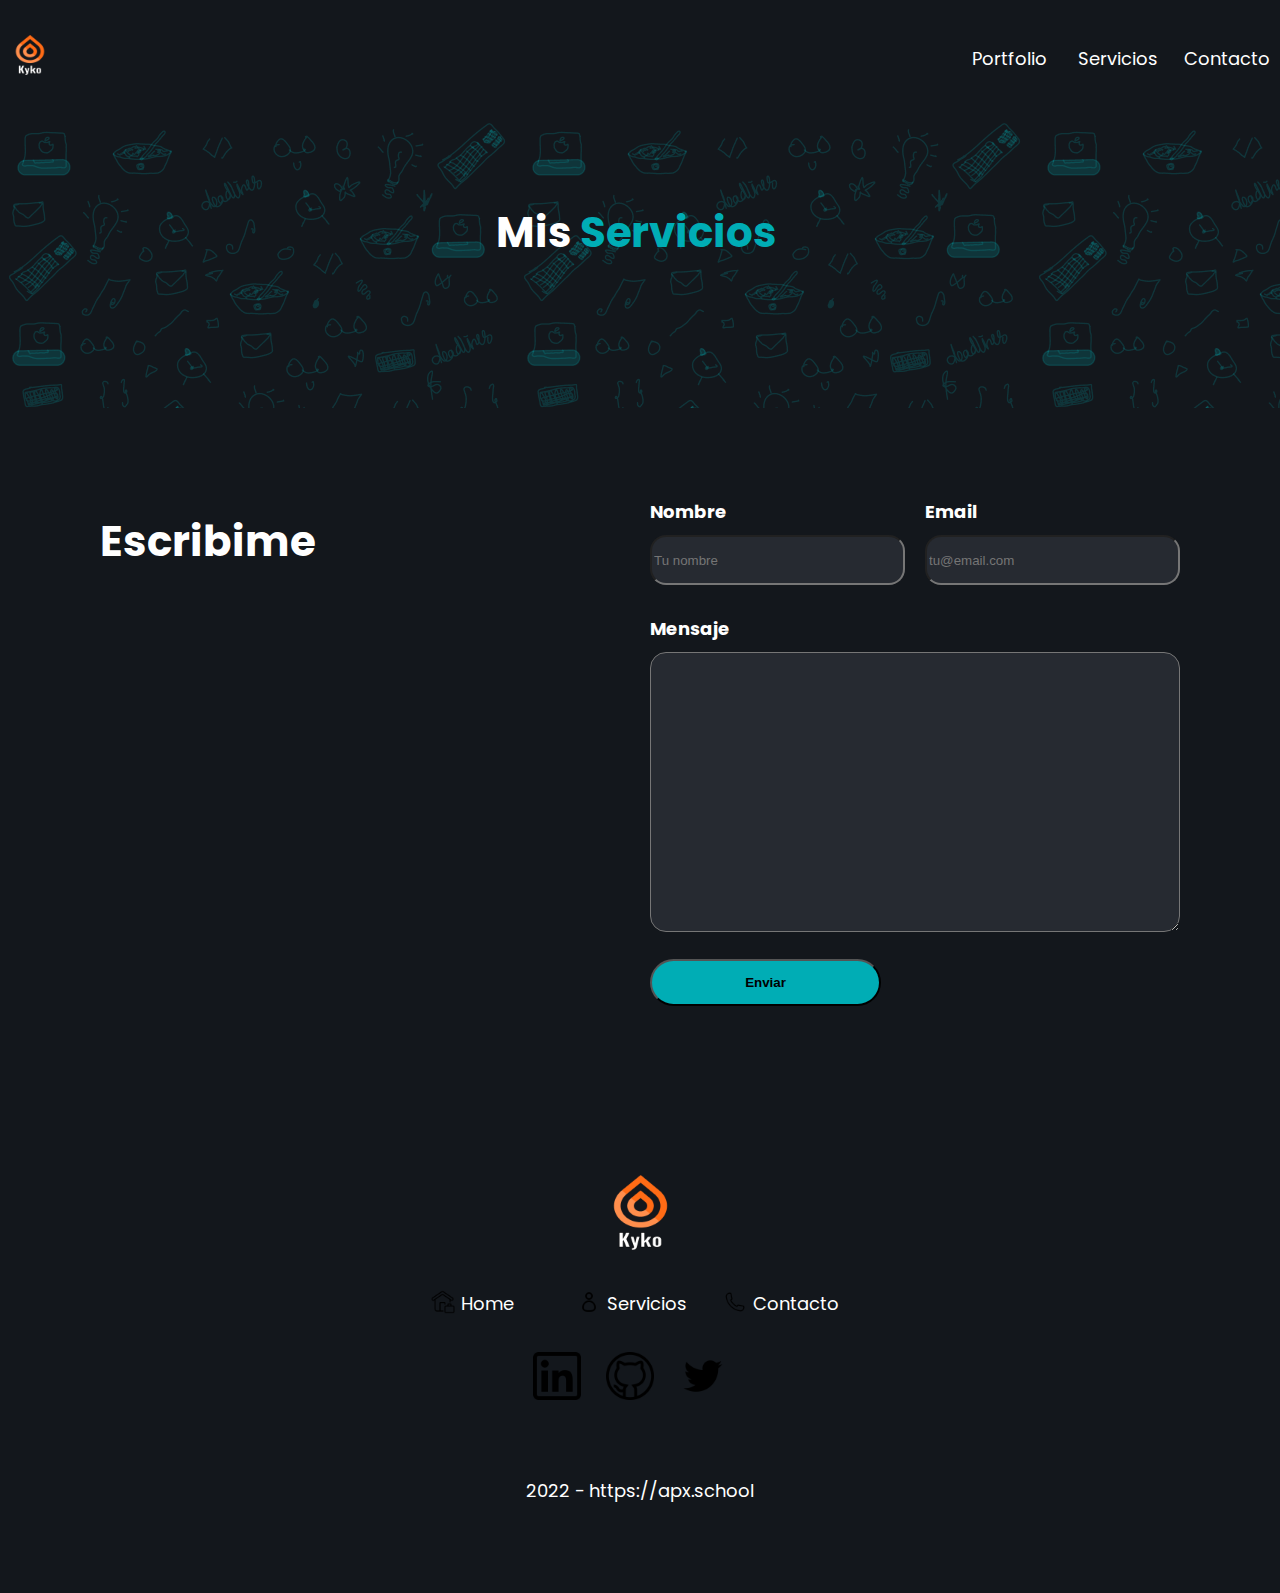
<file: index.html>
<!DOCTYPE html>
<html lang="en">
    <head>
        <meta charset="UTF-8" />
        <meta http-equiv="X-UA-Compatible" content="IE=edge" />
        <meta name="viewport" content="width=device-width, initial-scale=1.0" />
        <title>Desafio-m4</title>
        <!-- FONTS -->
        <link rel="preconnect" href="https://fonts.googleapis.com" />
        <link rel="preconnect" href="https://fonts.gstatic.com" crossorigin />
        <link
            href="https://fonts.googleapis.com/css2?family=Poppins&display=swap"
            rel="stylesheet"
        />
        <!-- CSS -->
        <link rel="stylesheet" href="./components/header.css" />
        <link rel="stylesheet" href="./pages/bienvenida.css" />
        <link rel="stylesheet" href="./pages/about-me.css" />
        <link rel="stylesheet" href="./pages/servicios.css" />
        <link rel="stylesheet" href="./pages/contacto.css" />
        <link rel="stylesheet" href="./components/footer.css" />
        <link rel="stylesheet" href="./pages/index.css" />
        <!-- JS -->
        <script defer src="./components/header.js"></script>
        <script defer src="./pages/bienvenida.js"></script>
        <script defer src="./pages/about-me.js"></script>
        <script defer src="./pages/servicios.js"></script>
        <script defer src="./pages/contacto.js"></script>
        <script defer src="./components/footer.js"></script>
        <script defer src="./pages/index.js"></script>
    </head>
    <body>
        <!-- Header -->
        <header class="header-content"></header>
        <!-- Bienvenida -->
        <div class="bienvenida"></div>
        <!-- Presentacion -->
        <div class="presentacion"></div>
        <!-- Mis servicios -->
        <div class="servicios">
            <div class="servicios__titulo-principal">
                <p class="servicios__titulo-principal-info">Mis</p>
                <p class="servicios__titulo-principal-info color-diff">Servicios</p>
            </div>
            <div class="servicios-fetch"></div>
        </div>

        <!-- Formulario -->
        <div class="formulario-contenedorGeneral"></div>
        <!-- Footer -->
        <footer class="footer-content"></footer>

        <!-- -------------------------------------------------------- -->
        <!-- TEMPLATES -->
        <!-- Template para Bienvenida -->
        <template id="bienvenida-template">
            <div class="bienvenida__contenedor">
                <div class="bienvenida__contenedor-titulo">
                    <p class="bienvenida__contenedor-info-titulo"></p>
                    <p class="bienvenida__contenedor-info-subtitulo"></p>
                </div>
                <img src="" alt="" class="bienvenida__contenedor-img" />
            </div>
        </template>
        <!-- Template para Presentacion -->
        <template id="presentacion-template">
            <div class="presentacion__contenedor">
                <div class="presentacion__contenedor-titulo">
                    <p class="presentacion__contenedor-info-titulo"></p>
                    <p class="presentacion__contenedor-info-descripcion"></p>
                </div>
                <img src="" alt="" class="presentacion__contenedor-img" />
            </div>
        </template>
        <!-- Template para Mis Servicios -->
        <template id="misServicios-template">
            <div class="misServicios__contenedor">
                <img src="" alt="" class="misServicios__contenedor-img" />
                <div class="misServicios__contenedor-titulo">
                    <p class="misServicios__contenedor-info-titulo"></p>
                    <p class="misServicios__contenedor-info-descripcion"></p>
                </div>
            </div>
        </template>
    </body>
</html>
</file>
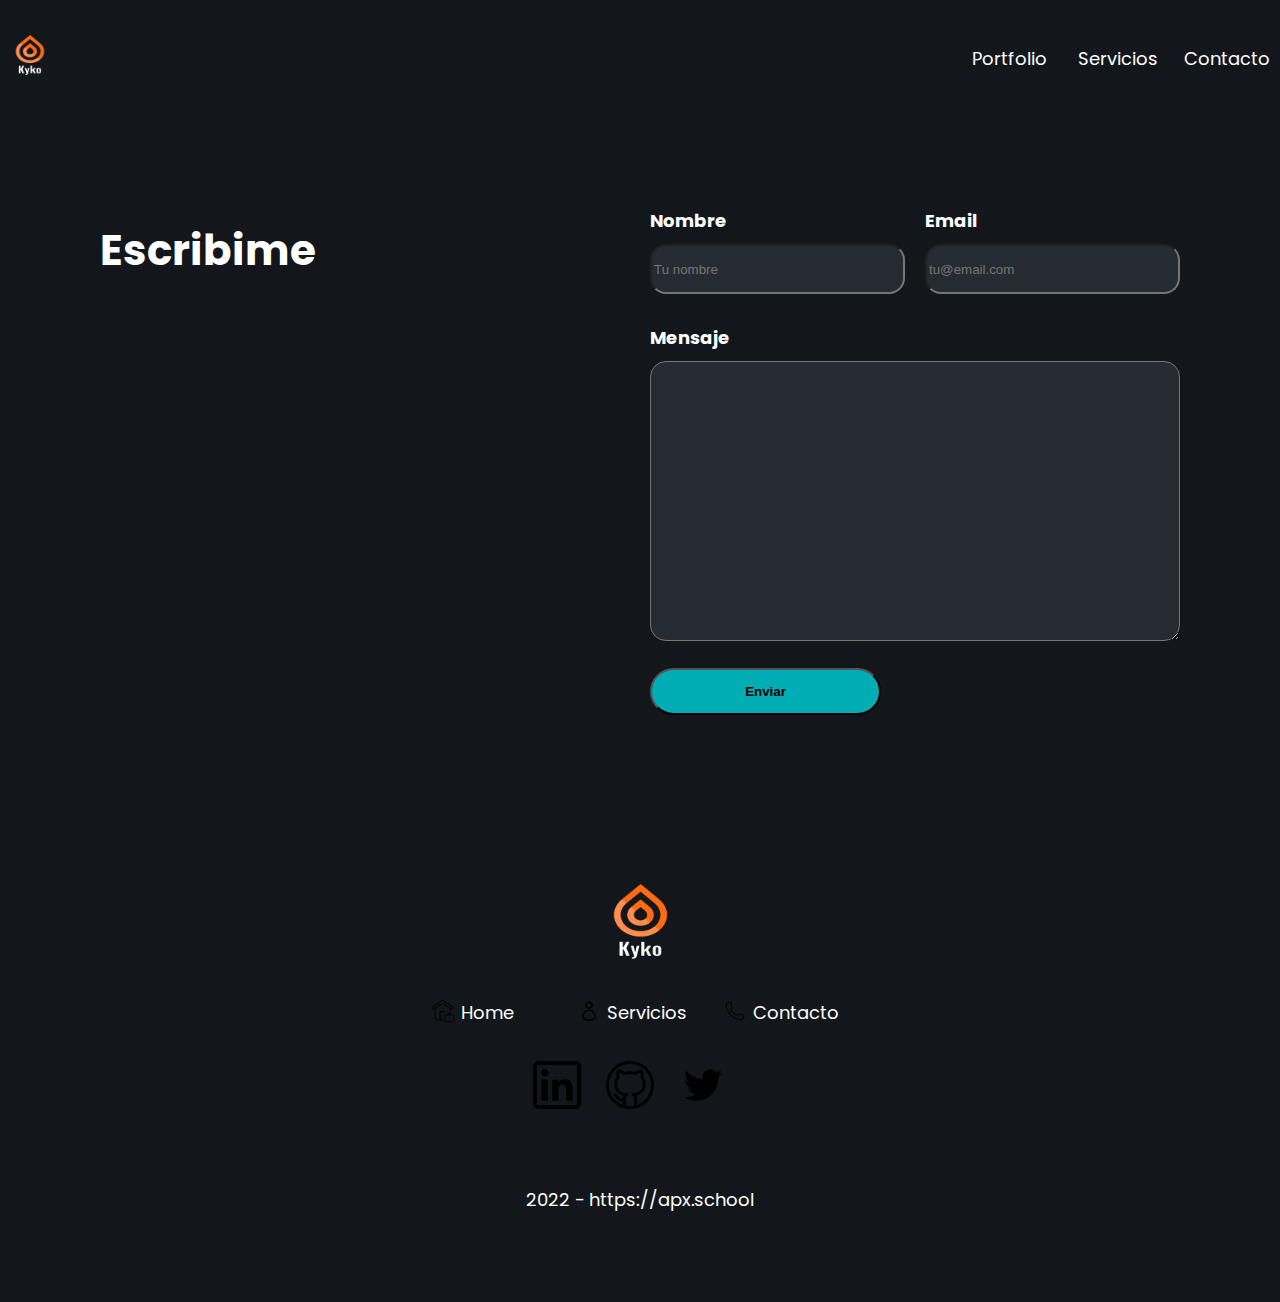
<file: contacto.html>
<!DOCTYPE html>
<html lang="en">
    <head>
        <meta charset="UTF-8" />
        <meta http-equiv="X-UA-Compatible" content="IE=edge" />
        <meta name="viewport" content="width=device-width, initial-scale=1.0" />
        <title>Contacto</title>
        <!-- FONTS -->
        <link rel="preconnect" href="https://fonts.googleapis.com" />
        <link rel="preconnect" href="https://fonts.gstatic.com" crossorigin />
        <link
            href="https://fonts.googleapis.com/css2?family=Poppins&display=swap"
            rel="stylesheet"
        />
        <!-- CSS -->
        <link rel="stylesheet" href="./components/header.css" />
        <link rel="stylesheet" href="./components/footer.css" />
        <link rel="stylesheet" href="./pages/contacto.css" />
        <!-- JS -->
        <script defer src="./components/header.js"></script>
        <script defer src="./pages/contacto.js"></script>
        <script defer src="./components/footer.js"></script>
    </head>
    <body>
        <!-- Header -->
        <header class="header-content"></header>
        <!-- Formulario -->
        <div class="formulario-contenedorGeneral"></div>
        <!-- Footer -->
        <footer class="footer-content"></footer>
    </body>
</html>
</file>
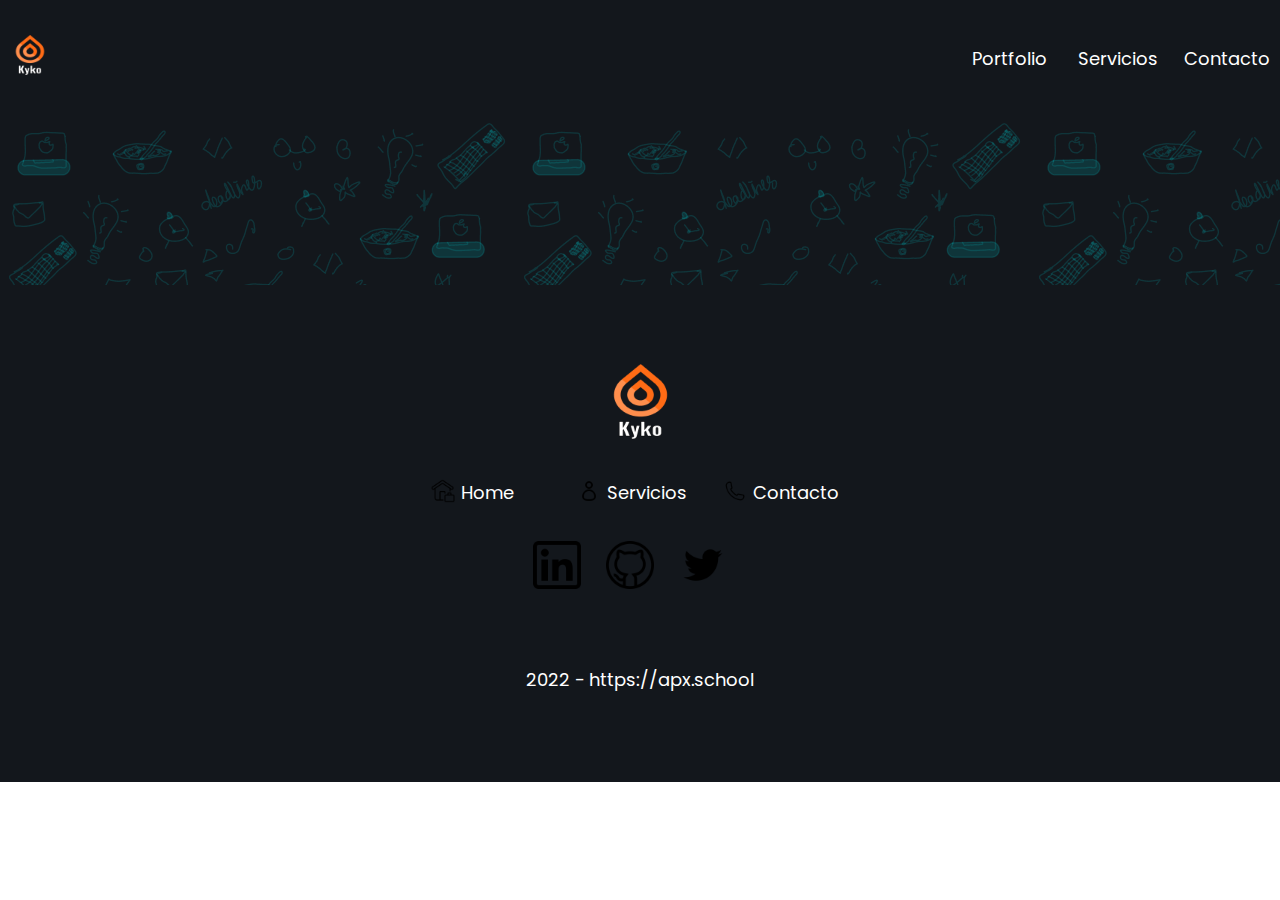
<file: portfolio.html>
<!DOCTYPE html>
<html lang="en">
    <head>
        <meta charset="UTF-8" />
        <meta http-equiv="X-UA-Compatible" content="IE=edge" />
        <meta name="viewport" content="width=device-width, initial-scale=1.0" />
        <title>Portfolio</title>
        <!-- FONTS -->
        <link rel="preconnect" href="https://fonts.googleapis.com" />
        <link rel="preconnect" href="https://fonts.gstatic.com" crossorigin />
        <link
            href="https://fonts.googleapis.com/css2?family=Poppins&display=swap"
            rel="stylesheet"
        />
        <!-- CSS -->
        <link rel="stylesheet" href="./components/header.css" />
        <link rel="stylesheet" href="./components/footer.css" />
        <link rel="stylesheet" href="./components/misServicios.css" />
        <link rel="stylesheet" href="./pages/portfolio.css" />
        <!-- JS -->
        <script defer src="./components/header.js"></script>
        <script defer src="./pages/portfolio.js"></script>
        <script defer src="./components/misServicios.js"></script>
        <script defer src="./components/footer.js"></script>
    </head>
    <body>
        <!-- Header -->
        <header class="header-content"></header>
        <!-- Bienvenida-Portfolio -->
        <div class="portfolio-bienvenida"></div>
        <!-- Mis Servicios -->
        <div class="servicios">
            <div class="servicios-fetch"></div>
        </div>
        <!-- Footer -->
        <footer class="footer-content"></footer>

        <!-- -------------------------------------------------------- -->
        <!-- TEMPLATES -->
        <template id="portfolio-template">
            <div class="portfolio__contenedor">
                <div class="portfolio__contenedor-titulo">
                    <p class="portfolio__contenedor-info-titulo"></p>
                    <p class="portfolio__contenedor-info-subtituloUno"></p>
                    <p class="portfolio__contenedor-info-subtituloDos"></p>
                </div>
                <img src="" alt="" class="portfolio__contenedor-img" />
            </div>
        </template>
        <!-- Mis servicios -->
        <template id="misServicios-template">
            <div class="misServicios__contenedor">
                <img src="" alt="" class="misServicios__contenedor-img" />
                <div class="misServicios__contenedor-titulo">
                    <p class="misServicios__contenedor-info-titulo"></p>
                    <p class="misServicios__contenedor-info-descripcion"></p>
                </div>
            </div>
        </template>
    </body>
</html>
</file>
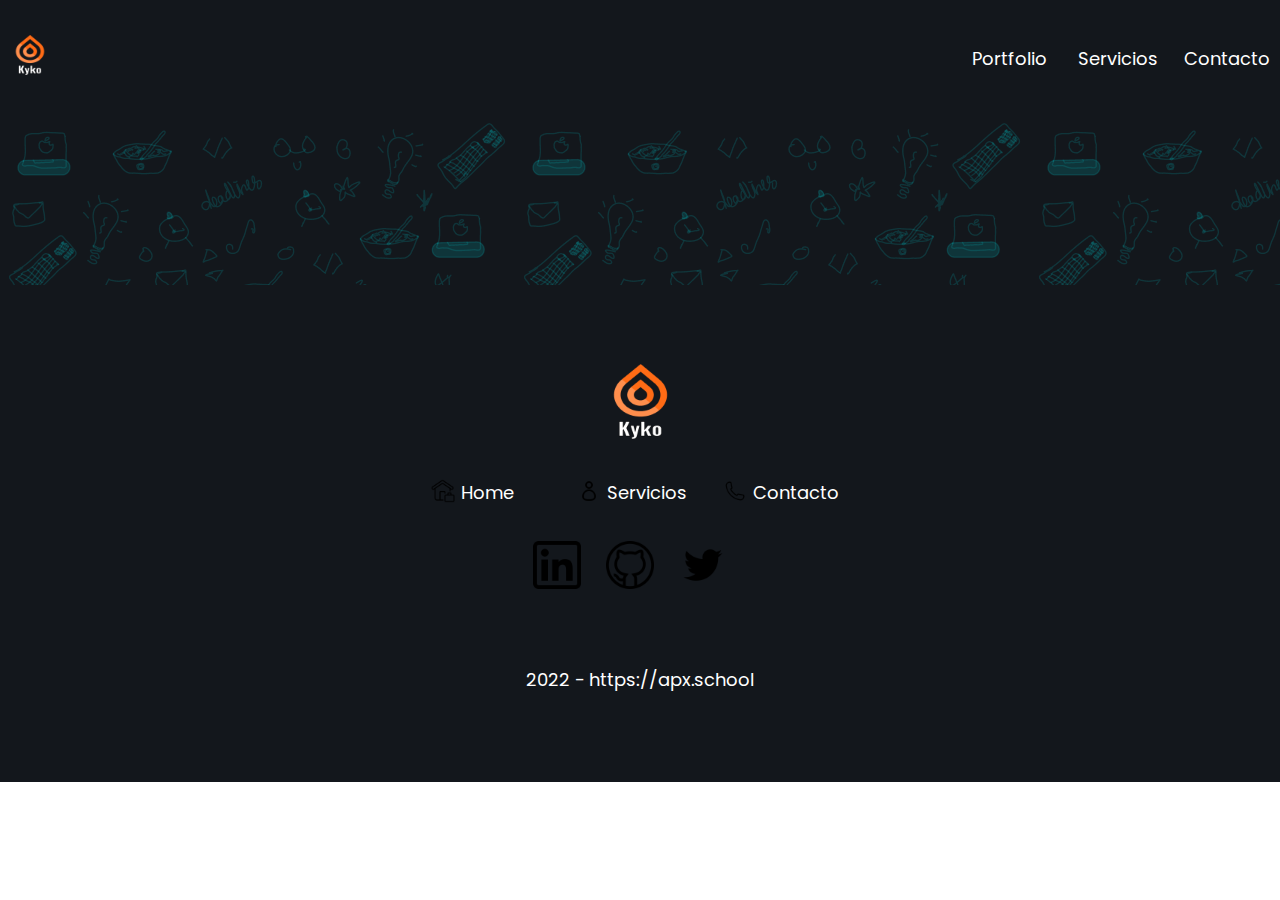
<file: servicios.html>
<!DOCTYPE html>
<html lang="en">
    <head>
        <meta charset="UTF-8" />
        <meta http-equiv="X-UA-Compatible" content="IE=edge" />
        <meta name="viewport" content="width=device-width, initial-scale=1.0" />
        <title>Servicios</title>
        <!-- FONTS -->
        <link rel="preconnect" href="https://fonts.googleapis.com" />
        <link rel="preconnect" href="https://fonts.gstatic.com" crossorigin />
        <link
            href="https://fonts.googleapis.com/css2?family=Poppins&display=swap"
            rel="stylesheet"
        />
        <!-- CSS -->
        <link rel="stylesheet" href="./components/header.css" />
        <link rel="stylesheet" href="./components/footer.css" />
        <link rel="stylesheet" href="./components/misServicios.css" />
        <link rel="stylesheet" href="./pages/portfolio.css" />
        <!-- JS -->
        <script defer src="./components/header.js"></script>
        <script defer src="./pages/portfolio.js"></script>
        <script defer src="./components/misServicios.js"></script>
        <script defer src="./components/footer.js"></script>
    </head>
    <body>
        <!-- Header -->
        <header class="header-content"></header>
        <!-- Bienvenida-Portfolio -->
        <div class="portfolio-bienvenida"></div>
        <!-- Mis Servicios -->
        <div class="servicios">
            <div class="servicios-fetch"></div>
        </div>
        <!-- Footer -->
        <footer class="footer-content"></footer>

        <!-- -------------------------------------------------------- -->
        <!-- TEMPLATES -->
        <template id="portfolio-template">
            <div class="portfolio__contenedor">
                <div class="portfolio__contenedor-titulo">
                    <p class="portfolio__contenedor-info-titulo"></p>
                    <p class="portfolio__contenedor-info-subtituloUno"></p>
                    <p class="portfolio__contenedor-info-subtituloDos"></p>
                </div>
                <img src="" alt="" class="portfolio__contenedor-img" />
            </div>
        </template>
        <!-- Mis servicios -->
        <template id="misServicios-template">
            <div class="misServicios__contenedor">
                <img src="" alt="" class="misServicios__contenedor-img" />
                <div class="misServicios__contenedor-titulo">
                    <p class="misServicios__contenedor-info-titulo"></p>
                    <p class="misServicios__contenedor-info-descripcion"></p>
                </div>
            </div>
        </template>
    </body>
</html>
</file>
<file: components/header.css>
/* HEADER */
.header {
    background-color: #13171c;
    display: flex;
    justify-content: space-between;
    padding: 30px 24px;
    font-size: 18px;
}
@media (min-width: 375px) {
    .header {
        padding: 35px 10px;
    }
}
.header__img {
    max-width: 40px;
    height: 40px;
}
.barra {
    background-color: white;
    height: 3px;
}
.header__PSC-mobile {
    display: flex;
    flex-direction: column;
    justify-content: space-around;
    border: solid 3px white;
    border-radius: 2px;
    width: 40px;
    padding: 5px;
}
@media (min-width: 375px) {
    .header__PSC-mobile {
        display: none;
    }
}
.header__PSC-desktop {
    display: none;
}
@media (min-width: 375px) {
    .header__PSC-desktop {
        display: grid;
        grid-template-columns: 1fr 1fr 1fr;
        gap: 20px;
        color: #eeeeee;
        padding: 10px 0;
    }
}

.elemento {
}
@media (min-width: 375px) {
    .elemento {
        margin: 0;
        margin-left: 30px;
    }
}
.header__PSC-desktop > a {
    text-decoration: none;
}
.link:visited {
    color: white;
}
.link {
    color: white;
}

/* Ventana */
.ventana {
    position: absolute;
    background-color: black;
    right: 0;
    top: 0;
    left: 0;
    bottom: 0;
    display: none;
}
.ventana__contenido:visited {
    color: white;
}
.ventana__contenido {
    color: white;
}
.ventana__cierra-ventana {
    position: absolute;
    margin: 0;
    top: 5px;
    right: 20px;
    font-size: 36px;
}
.ventana__cont {
    margin: 150px auto;
    display: flex;
    flex-direction: column;
    justify-content: center;
    align-items: center;
}
.ventana__contenido {
    text-decoration: none;
    text-align: center;
    font-size: 42px;
    margin-bottom: 40px;
}
</file>
<file: pages/bienvenida.css>
/* ---------------------------------------------------- */
/* Bienvenida */
.bienvenida {
    background-color: #13171c;
}

.bienvenida__contenedor {
    display: flex;
    flex-direction: column;
    align-items: center;
    padding: 40px 0;
}
@media (min-width: 960px) {
    .bienvenida__contenedor {
        flex-direction: row;
        margin: 0 auto;
        justify-content: space-evenly;
        padding: 80px 0;
    }
}
.bienvenida__contenedor-img {
    max-width: 200px;
    height: 200px;
}
@media (min-width: 960px) {
    .bienvenida__contenedor-img {
        height: 300px;
        max-width: 330px;
    }
}
.bienvenida__contenedor-titulo {
    font-size: 60px;
    max-width: 200px;
    margin: 50px 0;
    font-weight: 700;
}
@media (min-width: 960px) {
    .bienvenida__contenedor-titulo {
        font-size: 80px;
        margin: 0 120px 0 0;
    }
}
.bienvenida__contenedor-info-titulo {
    margin: 0;
    text-align: center;
}
.bienvenida__contenedor-info-subtitulo {
    margin: 0;
    color: #00adb5;
    text-align: center;
}
@media (min-width: 960px) {
    .bienvenida__contenedor-info-subtitulo {
        margin: 0;
        color: #00adb5;
        text-align: left;
    }
}
</file>
<file: pages/about-me.css>
/* ---------------------------------------------------- */
/* Presentacion */
.presentacion {
    background-color: #192130;
    /* height: 90vh; */
}
.presentacion__contenedor {
    display: flex;
    flex-direction: column;
    align-items: center;
    justify-content: center;
    padding: 20px 0 30px;
}
@media (min-width: 960px) {
    .presentacion__contenedor {
        flex-direction: row;
        margin: 0 auto;
        justify-content: space-evenly;
        padding: 125px 0;
    }
}
.presentacion__contenedor-titulo {
    text-align: left;
}
.presentacion__contenedor-info-titulo {
    font-size: 42px;
    font-weight: 700;
    margin: 0;
    margin-top: 50px;
    margin-bottom: 29px;
}
@media (min-width: 960px) {
    .presentacion__contenedor-info-titulo {
        font-size: 64px;
        margin-top: 0;
    }
}
.presentacion__contenedor-info-descripcion {
    font-weight: 400;
    margin: 0;
    margin-bottom: 40px;
    max-width: 295px;
}
.presentacion__contenedor-img {
    max-width: 295px;
    height: 240px;
}
@media (min-width: 960px) {
    .presentacion__contenedor-img {
        max-width: 350px;
        height: 375px;
        align-items: start;
    }
}
</file>
<file: pages/servicios.css>
* {
    box-sizing: border-box;
}
body {
    margin: 0;
    font-family: 'Poppins';
    font-size: 18px;
    color: white;
}

/* Mis Servicios */
.servicios__titulo-principal {
    margin: 0;
    margin-bottom: 60px;
    display: flex;
    justify-content: center;
}
.servicios__titulo-principal-info {
    margin: 0;
    margin-right: 8px;
    font-size: 42px;
    font-weight: 700;
}
.color-diff {
    color: #00adb5;
}
.servicios {
    background-image: url(../src/doodleItems.png);
    background-color: #13171c;
    padding: 84px 24px;
    /*  display: none; /*toggle*/
}
.servicios-fetch {
    display: flex;
    flex-direction: column;
    align-items: center;
}
@media (min-width: 1110px) {
    .servicios-fetch {
        display: flex;
        flex-direction: row;
        align-items: baseline;
        justify-content: space-around;
    }
}
.misServicios__contenedor {
    display: flex;
    flex-direction: column;
    border-radius: 16px;
    background-color: #393e4680;
    padding: 42px 29px 10px;
    margin-bottom: 50px;
    max-width: 310px;
}
@media (min-width: 1110px) {
    .misServicios__contenedor {
        max-width: 360px;
        height: 523px;
        margin-bottom: 0;
    }
}
.misServicios__contenedor-img {
    max-width: 265px;
    height: 150px;
    margin: 0 auto;
}
.misServicios__contenedor-titulo {
}
.misServicios__contenedor-info-titulo {
    font-size: 36px;
    text-align: center;
}
@media (min-width: 1110px) {
    .misServicios__contenedor-info-titulo {
        font-size: 33px;
        text-align: center;
    }
}
.misServicios__contenedor-info-descripcion {
    font-size: 16px;
}
</file>
<file: pages/contacto.css>
* {
    box-sizing: border-box;
}
body {
    margin: 0;
    font-family: 'Poppins';
    font-size: 18px;
    color: white;
}
.formulario-contenedorGeneral {
    background-color: #13171c;
    display: flex;
    flex-direction: column;
    align-items: center;
    padding: 60px 25px 90px;
}
@media (min-width: 960px) {
    .formulario-contenedorGeneral {
        display: grid;
        grid-template-columns: 1fr 1fr;
        gap: 20px;
        align-items: start;
        padding: 60px 100px 90px;
    }
}
.formulario-contenedorGeneral__titulo {
    display: flex;
    text-align: start;
}
.formulario-contenedorGeneral__titulo-info {
    font-size: 42px;
    font-weight: 700;
}

.formulario {
    display: flex;
    flex-direction: column;
    width: 100%;
}
.formulario__nombreYEmail {
}
@media (min-width: 960px) {
    .formulario__nombreYEmail {
        display: grid;
        grid-template-columns: 1fr 1fr;
        gap: 20px;
    }
}
.label {
    margin-top: 30px;
}
.nombre {
    font-weight: 700;
    margin-bottom: 10px;
}
.nombre-texto {
    width: 100%;
    height: 50px;
    color: white;
}
.email {
    font-weight: 700;
    margin-bottom: 10px;
}
.email-texto {
    width: 100%;
    height: 50px;
    color: white;
}
.mensaje {
    font-weight: 700;
    margin-bottom: 10px;
}
.mensaje-texto {
    height: 280px;
    width: 100%;
    color: white;
}
.nombre-texto,
.email-texto,
.mensaje-texto {
    border-radius: 16px;
    background-color: #393e4680;
}

.boton {
    width: 100%;
    border-radius: 24px;
    background-color: #00adb5;
    padding: 14px;
    font-weight: 700;
    margin-top: 20px;
}
@media (min-width: 960px) {
    .boton {
        max-width: 231px;
    }
}
</file>
<file: components/footer.css>
/* Footer */
.footer {
    display: flex;
    flex-direction: column;
    background-color: #13171c;
    color: white;
    justify-content: center;
    align-content: center;
    padding: 79px 0;
}
.footer__img {
    min-width: 75px;
    height: 75px;
    margin: 0 auto 40px auto;
}
.footer__links {
    display: flex;
    flex-direction: column;
    justify-content: center;
    align-items: center;
}
@media (min-width: 375px) {
    .footer__links {
        display: grid;
        grid-template-columns: 1fr 1fr 1fr;
        gap: 20px;
        max-width: 600px;
        margin: 0 auto;
    }
}
.footer__link-cont {
    display: flex;
}
.footer__links-redirect {
    margin: 0;
    margin-bottom: 15px;
    margin-right: 10px;
    color: white;
}
.footer__link-cont > a {
    text-decoration: none;
}
.footer__links-redirect:visited {
    color: white;
}
.footer__link-img {
    max-width: 24px;
    height: 24px;
    margin-right: 6px;
}
.footer__redes-redSocial {
    margin: 0;
}
.footer__redes {
    margin: 20px auto;
}
.footer__redes-redSocial {
    max-width: 48px;
    height: 48px;
    margin-right: 20px;
}
.footer__copy-school {
    display: flex;
    margin: 10px;
    justify-content: center;
}
@media (min-width: 375px) {
    .footer__copy-school {
        margin: 50px auto 10px;
    }
}
.footer__copy-school-year {
    margin: 0;
}
.footer__copy-school-link {
    margin-left: 4px;
    color: white;
    text-decoration-line: none;
}
</file>
<file: pages/index.css>
* {
    box-sizing: border-box;
}
body {
    margin: 0;
    font-family: 'Poppins';
    font-size: 18px;
    color: white;
}
/*  */
</file>
<file: components/misServicios.css>
* {
    box-sizing: border-box;
}
body {
    margin: 0;
    font-family: 'Poppins';
    font-size: 18px;
    color: white;
}

/* Mis Servicios */
.servicios__titulo-principal {
    margin: 0;
    margin-bottom: 60px;
    display: flex;
    justify-content: center;
}
.servicios__titulo-principal-info {
    margin: 0;
    margin-right: 8px;
    font-size: 42px;
    font-weight: 700;
}
.color-diff {
    color: #00adb5;
}
.servicios {
    background-image: url(../src/doodleItems.png);
    background-color: #13171c;
    padding: 84px 24px;
    /*  display: none; /*toggle*/
}
.servicios-fetch {
    display: flex;
    flex-direction: column;
    align-items: center;
}
@media (min-width: 1110px) {
    .servicios-fetch {
        display: flex;
        flex-direction: row;
        align-items: baseline;
        justify-content: space-around;
    }
}
.misServicios__contenedor {
    display: flex;
    flex-direction: column;
    border-radius: 16px;
    background-color: #393e4680;
    padding: 42px 29px 10px;
    margin-bottom: 50px;
    max-width: 310px;
}
@media (min-width: 1110px) {
    .misServicios__contenedor {
        max-width: 360px;
        height: 523px;
        margin-bottom: 0;
    }
}
.misServicios__contenedor-img {
    max-width: 265px;
    height: 150px;
    margin: 0 auto;
}
.misServicios__contenedor-titulo {
}
.misServicios__contenedor-info-titulo {
    font-size: 36px;
    text-align: center;
}
@media (min-width: 1110px) {
    .misServicios__contenedor-info-titulo {
        font-size: 33px;
        text-align: center;
    }
}
.misServicios__contenedor-info-descripcion {
    font-size: 16px;
}
</file>
<file: pages/portfolio.css>
* {
    box-sizing: border-box;
}
body {
    margin: 0;
    font-family: 'Poppins';
    font-size: 18px;
    color: white;
}
/* ---------------------------------------------------- */
/* portfolio */
.portfolio-bienvenida {
    background-color: #13171c;
}

.portfolio__contenedor {
    display: flex;
    flex-direction: column;
    align-items: center;
    padding: 40px 0;
}
@media (min-width: 960px) {
    .portfolio__contenedor {
        flex-direction: row;
        margin: 0 auto;
        justify-content: space-evenly;
        padding: 80px 0;
    }
}
.portfolio__contenedor-img {
    max-width: 200px;
    height: 200px;
}
@media (min-width: 960px) {
    .portfolio__contenedor-img {
        height: 300px;
        max-width: 330px;
    }
}
.portfolio__contenedor-titulo {
    font-size: 60px;
    max-width: 200px;
    margin: 50px 0;
    font-weight: 700;
}
@media (min-width: 960px) {
    .portfolio__contenedor-titulo {
        font-size: 80px;
        margin: 0 120px 0 0;
    }
}
.portfolio__contenedor-info-titulo {
    margin: 0;
    text-align: center;
}
.portfolio__contenedor-info-subtituloUno {
    margin: 0;
    color: #00adb5;
    text-align: center;
}
@media (min-width: 960px) {
    .portfolio__contenedor-info-subtituloUno {
        margin: 0;
        color: #00adb5;
        text-align: left;
    }
}
</file>
